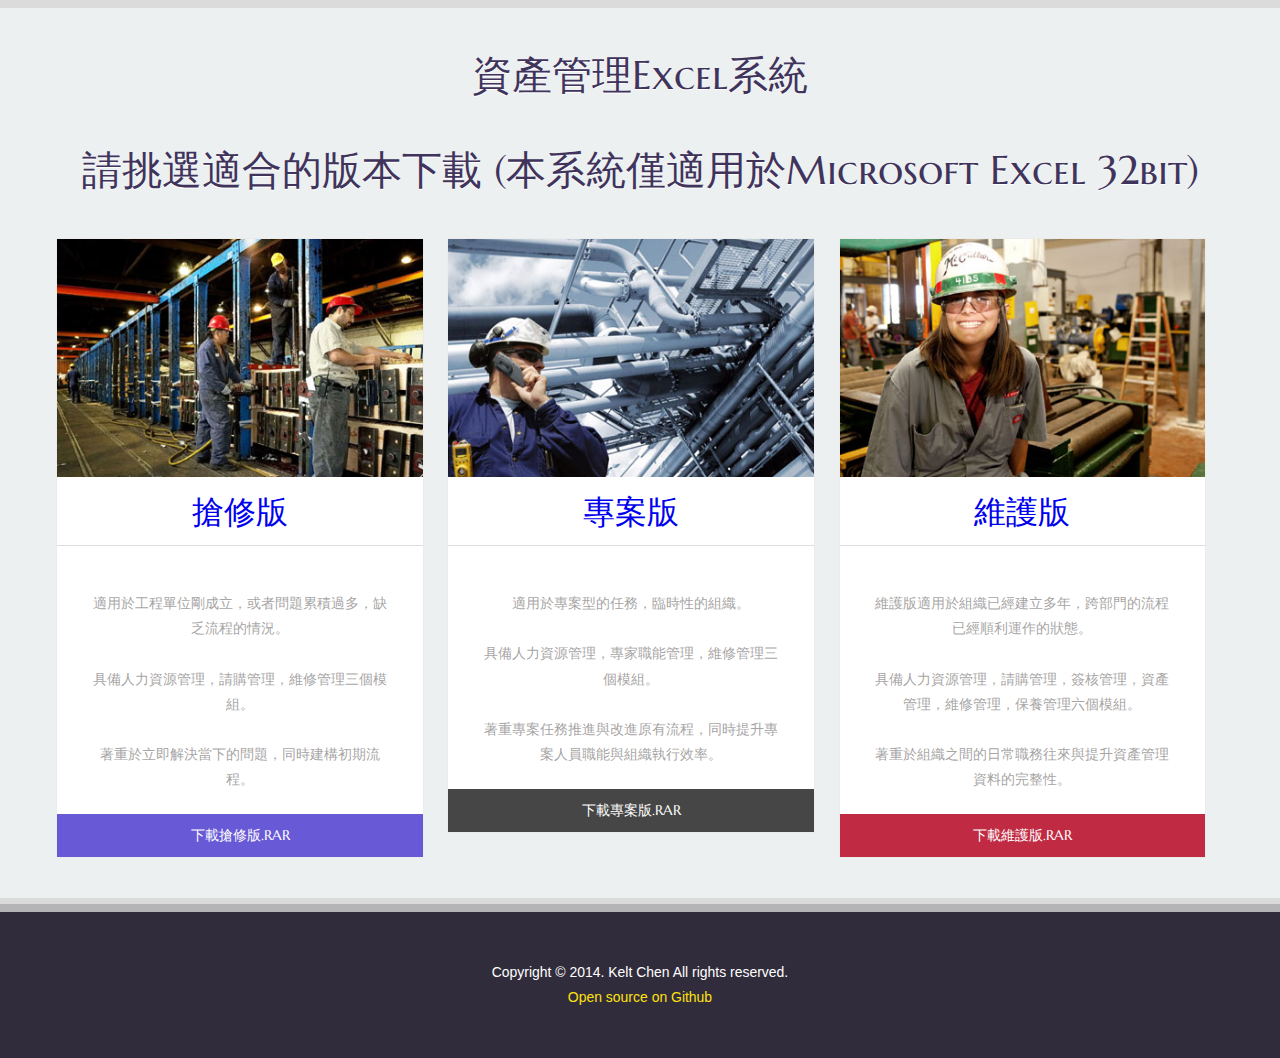
<file: index.html>
<!DOCTYPE HTML>
<html>
<head>
<title>mit_002_資產管理Excel系統</title>
<meta http-equiv="Content-Type" content="text/html; charset=utf-8" />
<meta name="viewport" content="width=device-width, initial-scale=1, maximum-scale=1">
<link href='http://fonts.googleapis.com/css?family=Marcellus+SC' rel='stylesheet' type='text/css'>
<link href="css/style.css" rel="stylesheet" type="text/css" media="all" />
<!--start lightbox -->
<link rel="stylesheet" type="text/css" href="css/jquery.lightbox.css">
<script src="js/jquery.min.js"></script>
<script src="js/jquery.lightbox.js"></script>

<script>
  (function(i,s,o,g,r,a,m){i['GoogleAnalyticsObject']=r;i[r]=i[r]||function(){
  (i[r].q=i[r].q||[]).push(arguments)},i[r].l=1*new Date();a=s.createElement(o),
  m=s.getElementsByTagName(o)[0];a.async=1;a.src=g;m.parentNode.insertBefore(a,m)
  })(window,document,'script','//www.google-analytics.com/analytics.js','ga');

  ga('create', 'UA-39877920-4', 'auto');
  ga('send', 'pageview');

</script>

<script>
  // Initiate Lightbox
  $(function() {
    $('.gallery a').lightbox(); 
  });
</script>
<style type="text/css">
<!--
.h_bg .wrap .wrapper .header .logo {
	font-size: 400%;
}
.b {
	color: #FFF;
	font-size: 50%;
}
</style>
</head>
<body>
<!--start header-->

<!-- start content -->
<div class="content_bg">
<div class="wrap">



<div class="wrapper">
				<div class="grid_s">
                	<h2>資產管理Excel系統</h2>
                    <h2>請挑選適合的版本下載 (本系統僅適用於Microsoft Excel 32bit)</h2>
                
				 <div class="grid">
			 	  <div class="gallery"> <img src="images/grids-img3.jpg" title="image-name">
                </div>
					<h3><a href="mit_002_repair.rar">搶修版</a></h3>
					<div class="grid_p">
					<p>
                    <br>適用於工程單位剛成立，或者問題累積過多，缺乏流程的情況。</br>
                    <br>具備人力資源管理，請購管理，維修管理三個模組。</br>
                    <br>著重於立即解決當下的問題，同時建構初期流程。</br>
                    </p>
					  <a href="mit_002_repair.rar"  class="button bg4 grid_btn">下載搶修版.RAR</a>					
					</div>
				</div>
				<div class="grid">
					<div class="gallery"> <img src="images/grids-img2.jpg" title="image-name">
				  </div>
					
                    <h3><a href="mit_002_project.rar">專案版</a></h3>
					<div class="grid_p">
                    <p>
					<br>適用於專案型的任務，臨時性的組織。</br>
                    <br>具備人力資源管理，專家職能管理，維修管理三個模組。</br>
                    <br>
                    著重專案任務推進與改進原有流程，同時提升專案人員職能與組織執行效率。</br>
                    </p>
					<a href="mit_002_project.rar"  class="button bg5 grid_btn">下載專案版.RAR</a>
                    </div>
				</div>
				<div class="grid last-grid">
					<div class="gallery"> <img src="images/grids-img1.jpg" title="image-name">
	    </div>
						<h3><a href="mit_002_maintan.rar">維護版</a></h3>
					<div class="grid_p">
                    <p>
					<br>
					維護版適用於組織已經建立多年，跨部門的流程已經順利運作的狀態。</br>
                    <br>具備人力資源管理，請購管理，簽核管理，資產管理，維修管理，保養管理六個模組。</br>
                    <br>
                    著重於組織之間的日常職務往來與提升資產管理資料的完整性。</br>
                    </p>
					<a href="mit_002_maintan.rar"  class="button bg6 grid_btn">下載維護版.RAR</a>
					</div>
				</div>
				<div class="clear"> </div>
			</div>
</div>
</div>
</div>
<!-- start footer -->
<div class="footer_bg">

</div>
<div class="f_bg">
<div class="wrap">
<div class="wrapper">
	<div class="footer1">
		<div class="copy">
		  <p class="link"><span>Copyright &copy; 2014. Kelt Chen All rights reserved.</span></p>
          <p class="link"><span><a href="https://github.com/Kelt8080/assets_management" target="_blank">Open source on Github</a></span></p>
		</div>
	</div>
</div>
</div>
</div>
<div style="display:none"><script src='http://v7.cnzz.com/stat.php?id=155540&web_id=155540' language='JavaScript' charset='gb2312'></script></div>
</body>
</html>
</file>
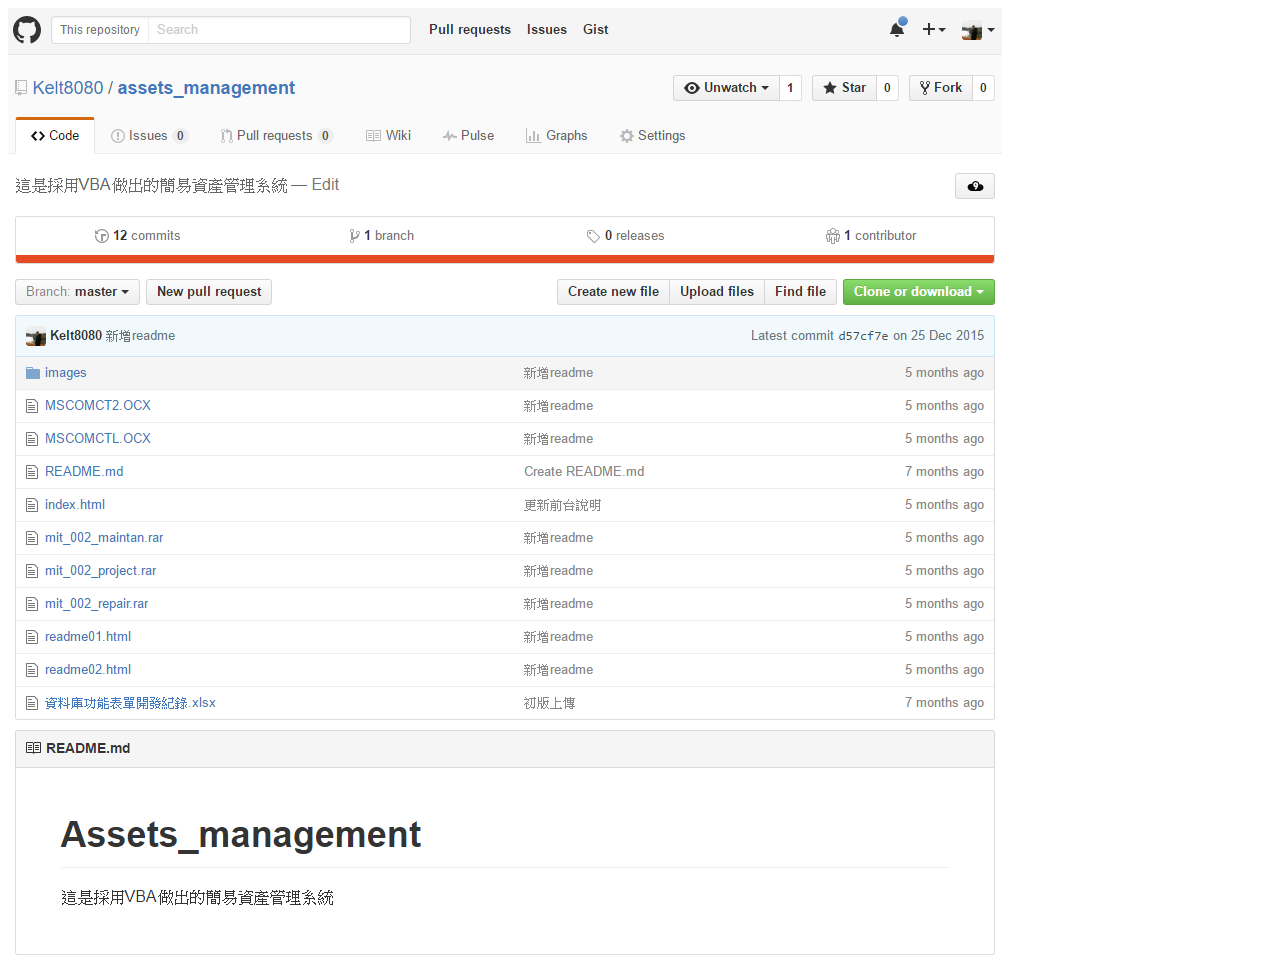
<file: pinterest_saves.html>
<!DOCTYPE html>
<!--[if lt IE 9]>
	<script src="http://html5shim.googlecode.com/svn/trunk/html5.js"></script>
<![endif]-->
<head>

</head>
<body>


<a href="index.html"><img src="pinterest_saves.png"> </a>

</body>
</html>
</file>
<file: css/style.css>
/*
Author: W3layout
Author URL: http://w3layouts.com
License: Creative Commons Attribution 3.0 Unported
License URL: http://creativecommons.org/licenses/by/3.0/
*/
/* reset */
html,body,div,span,applet,object,iframe,h1,h2,h3,h4,h5,h6,p,blockquote,pre,a,abbr,acronym,address,big,cite,code,del,dfn,em,img,ins,kbd,q,s,samp,small,strike,strong,sub,sup,tt,var,b,u,i,dl,dt,dd,ol,nav ul,nav li,fieldset,form,label,legend,table,caption,tbody,tfoot,thead,tr,th,td,article,aside,canvas,details,embed,figure,figcaption,footer,header,hgroup,menu,nav,output,ruby,section,summary,time,mark,audio,video{margin:0;padding:0;border:0;font-size:100%;font:inherit;vertical-align:baseline;}
article, aside, details, figcaption, figure,footer, header, hgroup, menu, nav, section {display: block;}
ol,ul{list-style:none;margin:0;padding:0;}
blockquote,q{quotes:none;}
blockquote:before,blockquote:after,q:before,q:after{content:'';content:none;}
table{border-collapse:collapse;border-spacing:0;}
/* start editing from here */
a{text-decoration:none;}
.txt-rt{text-align:right;}/* text align right */
.txt-lt{text-align:left;}/* text align left */
.txt-center{text-align:center;}/* text align center */
.float-rt{float:right;}/* float right */
.float-lt{float:left;}/* float left */
.clear{clear:both;}/* clear float */
.pos-relative{position:relative;}/* Position Relative */
.pos-absolute{position:absolute;}/* Position Absolute */
.vertical-base{	vertical-align:baseline;}/* vertical align baseline */
.vertical-top{	vertical-align:top;}/* vertical align top */
.underline{	padding-bottom:5px;	border-bottom: 1px solid #eee; margin:0 0 20px 0;}/* Add 5px bottom padding and a underline */
nav.vertical ul li{	display:block;}/* vertical menu */
nav.horizontal ul li{	display: inline-block;}/* horizontal menu */
img{max-width:100%;}
/*end reset*/
body {
	font-family: Arial, Geneva,Helvetica, sans-serif;
	font-size: 100%;
	background:#ECF0F1;
}
.wrap{
	margin:0 auto;
	width:80%;
}
.wrapper{
	padding: 2%;
}
h2{
	text-transform: capitalize;
	font-size: 2.5em;
	color: #40345C;
	font-family: 'Marcellus SC', serif;
	text-shadow: 0 1px 0 #FFFFFF;
}
.para{
	font-size:0.8725em;
	color: #777777;
	line-height: 1.8em;
}
.img_style img {
	cursor: pointer;
	background-color: #fff;
	padding: 5px;
	box-shadow: 0px 56px 36px -60px #121D12;
	-webkit-box-shadow: 0px 56px 36px -60px #121D12;
	-moz-box-shadow: 0px 56px 36px -60px #121D12;
	-o-box-shadow: 0px 56px 36px -60px #121D12;
}
/*start header */
.header_top_bg{
	background: #D8BF0B;
}
/*start header */
.h_bg{
	border-bottom: 8px solid #2D263C;
 	background:#312C3C;
}
.header{
	display: block;
}
.logo{
	float:left;
}
.cssmenu {
	margin-top:2%;
	float: right;
}
.cssmenu > ul > li {
	display:inline-block;
	position: relative;
	padding: 4px 10px;
}
.cssmenu > ul > li.active a{
	color:#ffffff;
	border-bottom: 4px solid #ffe20d;
}
.cssmenu > ul > li span img {
	vertical-align: middle;
}
.cssmenu > ul > li > a {
	color: #BBB1D1;
	display: block;
	font-size: 1em;
	background: none;
	font-family: 'Marcellus SC', serif;
	padding: 4px 10px;
	text-transform: capitalize;
	letter-spacing: 1px;
}
.cssmenu > ul > li > a:hover {
	-webkit-transition: 0.9s;
	-moz-transition: 0.9s;
	-o-transition: 0.9s;
	transition: 0.9s;
	color:#ffffff;
	border-bottom: 4px solid #ffe20d;
}
/*search*/
.search{
	float: right;
	width: 30%;
	position: relative;
	margin:2.5% 3% 0 0;
}
.search input[type="text"]{
	padding:10px 16px;
	outline: none;
	color: #312c3c;
	background: #FFFFFF;
	border: none;
	width: 68.33333%;
	line-height: 1.5em;
	position: relative;
	font-size: 0.8725em;
	text-transform: capitalize;
}
.search input[type="submit"]{
	background: #F1D60E url('../images/search.png') no-repeat 14px 8px;
	padding: 10px 0px;
	border: none;
	cursor: pointer;
	width: 14.33%;
	line-height: 1.5em;
	outline: none;
	position: absolute;
}
.search input[type="submit"]:hover {
	background:#1C1827 url('../images/search_h.png') no-repeat 14px 8px;
	-webkit-transition: .2s all linear;
	-moz-transition: .2s all linear;
	-o-transition: .2s all linear;
	transition: .2s all linear;
}
/*start slider */
.rslides {
  position: relative;
  list-style: none;
  overflow: hidden;
  padding: 0;
  margin: 0;
}
.rslides li {
  -webkit-backface-visibility: hidden;
  position: absolute;
  display: none;
  width: 100%;
  left: 0;
  top: 0;
}
.rslides li:first-child {
  position: relative;
  display: block;
  float: left;
}
.rslides img {
 	display: block;
	height: auto;
	float: left;
	border: 0;
	width: 100%;
}
/*start conatent */
.content_bg{
	padding:1em 0;
	border-top: 8px solid #DBDBDB;
	background:#ECF0F1;
}
.grid_s h2{
	text-align: center;
	padding-bottom: 1em;
}
.grid{
	position: relative;
	float: left;
	width: 31.333%;
	background: #fff;
	border: 1px solid #EBEBEB;
	color: #7e7e7e;
	text-align: center;
	margin-right: 2%;
}
.grid h3{
	text-transform: capitalize;
	padding: 10px;
	margin-bottom: 10px;
	font-size: 2em;
	color: #696969;
	border-bottom: 1px solid #dedede;
	font-family: 'Marcellus SC', serif;
	text-shadow: 0 1px 0 #FFFFFF;
}
.grid_p{
	padding: 10px 30px 30px;
}
.grid p{
	font-size: 0.8725em;
	color: rgba(148, 145, 145, 0.84);
	line-height: 1.8em;
	margin-bottom: 2.5em;
}
.grid_btn{
	position: absolute;
	bottom: 0;	
	left: 0;
}
.button{
	font-family: 'Marcellus SC', serif;
	color: #ffffff;
	display: inline-block;
	text-transform: uppercase;
	font-size: 0.875em;
	transition: 0.5s ease;
	-moz-transition: 0.5s ease;
	-o-transition: 0.5s ease;
	-webkit-transition: 0.5s ease;
	padding: 12px 0px;
	width: 100%;
}
.button.bg1{
	background: #F39C12;
}
.button.bg2{
	background: #3498DB;
}
.button.bg3{
	background: #27AE60;
}
.button.bg4{
	background: #6859D6;
}
.button.bg5{
	background: #464646;
}
.button.bg6{
	background: #C02B43;
}
.button:hover{
	background: #312C3C;
}
.last-grid{
	margin:0px;
}
.grid_s1 {
	margin: 4% 0 0;
}
/*start footer */
/*footer1*/
.footer_bg{
	border-top: 6px solid #DADADA;
	background: #D6D6D6;
}
.footer{
	padding: 1% 0 2%;
}
.col_1_of_3{
	display: block;
	float:left;
	margin-left: 4%;
}
.col_1_of_3:first-child { margin-left: 0; } /* all browsers except IE6 and lower */
.span_1_of_3 {
	width: 30.33333%;
}
.span_1_of_3 h3{
	text-transform: capitalize;
	font-size: 2.5em;
	color: #40345C;
	font-family: 'Marcellus SC', serif;
	text-shadow: 0 1px 0 #FFFFFF;
	margin-bottom:0.5em;
}
.span_1_of_3 p{
	font-size: 0.8725em;
	color: #5A5A5A;
	line-height: 1.8em;
}
.f_nav{
 	margin-top: 4%;
}
.f_nav li{
 	font-size: 0.8725em;
	color: #5A5A5A;
	line-height: 1.8em;
}
.f_nav li a{
	color: #40345C;
}
.f_nav  li a:hover{
	color: #5A5A5A;
	transition: 0.5s ease;
	-moz-transition: 0.5s ease;
	-o-transition: 0.5s ease;
	-webkit-transition: 0.5s ease;
}
.f_nav  li a img{
	vertical-align: middle;
	margin-bottom: 4px;
	margin-right: 10px;
}
.f_nav  li a img:hover{
	opacity: 0.6;
}
/*footer2*/
.f_bg{
	border-top: 8px solid #B4B4B6;
 	background:#312C3C;
}
.footer1{
	text-align:center;
	padding: 2% 0;
}
.social-icons {
	margin-bottom: 1em;
}
.social-icons li {
	display:inline-block;
	width:64px;
	height:64px;
	cursor:pointer;
	margin-right: 4px;
}
.social-icons li.icon2 {
	background:url(../images/icon2.png) no-repeat 0px  -64px;
}
.social-icons li.icon2:hover {
	background:url(../images/icon2.png) no-repeat 0px  0px;
}
.social-icons li.icon3 {
	background:url(../images/icon3.png) no-repeat 0px  -64px;
}
.social-icons li.icon3:hover {
	background:url(../images/icon3.png) no-repeat 0px  0px;
}
.social-icons li.icon4 {
	background:url(../images/icon4.png) no-repeat 0px  -64px;
}
.social-icons li.icon4:hover {
	background:url(../images/icon4.png) no-repeat 0px  0px;
}
.social-icons li.icon1 {
	background:url(../images/icon1.png) no-repeat 0px  -64px;
}
.social-icons li.icon1:hover {
	background:url(../images/icon1.png) no-repeat 0px  0px;
}
.logo1{
	margin-bottom: 1em;
}
.copy p{
	text-align:center;
}
.copy p.link {
	line-height: 1.8em;
	color: #FFF;
	font-size: 0.8725em;
}
.copy p.link a {
	color: #ffe20d;
	text-decoration: none;
}
.copy p.link a:hover {
	transition: 0.5s ease;
	-moz-transition: 0.5s ease;
	-o-transition: 0.5s ease;
	-webkit-transition: 0.5s ease;
	color: #ffffff;
}
/* start about */
.about{
	margin-top: 2%;
}
.cont-grid {
	float: left;
	width: 61.33%;
	margin-left: 2.33%;
}
.cont-grid span{
	font-size: 1.5em;
	color: #40345C;
	font-family: 'Marcellus SC', serif;
	text-shadow: 0 1px 0 #FFFFFF;
}
.abt-para p{
	margin-top: 2%;
}
.cont-grid-img{
	width: 36.33%;
	float:left;
}
.about-p{
	margin-top:20px;
}
.read_more {
	margin-top: 2%;
}
.btn{
	letter-spacing: 1px;
	font-family: 'Marcellus SC', serif;
	color: #ffffff;
	background: #464646;
	display: inline-block;
	text-transform: uppercase;
	padding: 12px 30px;
	font-size: 0.875em;
	transition: 0.5s ease;
	-moz-transition: 0.5s ease;
	-o-transition: 0.5s ease;
	-webkit-transition: 0.5s ease;
}
.btn:hover {
	background: #312C3C;
}
/* start service */
.grid_ser h2{
	padding-bottom: 1em;
}
/*start Contact*/
.col{
	display: block;
}
.contact_info{
	float: left;
	width: 60.33333%;
}
.company_address {
	float: right;
	margin-left: 4%;
	width: 35.3333%;
}
.col.span_1_of_2 h2{
	margin-bottom: 4%;
}
.contact-form{
	position:relative;
	margin-top: 2%;
}
.contact-form div{
	padding:5px 0;
}
.contact-form span{
	color:#777777;
	display:block;
	font-size: 0.8725em;
	padding-bottom:5px;
}
.company_address p{
	padding:2px 0;
	color: #777777;
	font-size: 0.8725em;
	line-height: 1.8em;
}
.company_address p span{
	color: #685399;
	cursor:pointer;
}
.company_address p span:hover{
	color: #777777;
	-webkit-transition:0.5s;
	-moz-transition:0.5s;
	-o-transition:0.5s;
	transition:0.5s;
}
.map{
	margin: 2% 0;
}
.contact-form input[type="text"],.contact-form textarea{
	font-family:trebuchet ms, arial, sans-serif;
	font-size:0.8725em;
	color: #555;
	padding: 8px;
	display: block;
	width: 98%;
	background: #FFFFFF;
	border: 1px solid #CFCFCF;
	outline: none;
	-webkit-appearance: none;
}
.contact-form textarea{
	resize:none;
	height:120px;		
}
.contact-form input[type="text"]:focus,.contact-form textarea:focus{
	-webkit-transition: 0.9s;
	-o-transition: 0.9s;
	-moz-transition: 0.9s;
	transition: 0.9s;
	border: 1px solid rgba(117, 95, 165, 0.05);
	box-shadow: 0px 1px 2px #B2A4D3;
	-webkit-box-shadow:0px 1px 2px #B2A4D3;
	-moz-box-shadow:0px 1px 2px #B2A4D3;
	-o-box-shadow:0px 1px 2px #B2A4D3;
}
.contact-form input[type="submit"]{
	cursor:pointer;
	letter-spacing: 1px;
	font-family: 'Marcellus SC', serif;
	color: #ffffff;
	background: #464646;
	display: inline-block;
	text-transform: uppercase;
	padding: 12px 30px;
	font-size: 0.875em;
	transition: 0.5s ease;
	-moz-transition: 0.5s ease;
	-o-transition: 0.5s ease;
	-webkit-transition: 0.5s ease;
	border: 1px solid rgb(58, 58, 58);
	outline: none;	

}
.contact-form input[type="submit"]:hover{
	background: #312C3C;
}
/*start details */
.det_pic{
	margin: 2% 0;
}
/*start 404*/
.page{
	padding:10% 0;
	text-align:center;
}
.page h3{
	text-shadow: 0px 1px 0px rgb(255, 255, 255);
	font-size: 12em;
	color: #40345C;
}
/***** Media Quries *****/
@media only screen and (max-width: 1280px) {
	.wrap{
		width:95%;
	}
	.search {
		width: 24%;
	}
	.search input[type="text"] {
		width: 62.33333%;
	}
	.search input[type="submit"] {
		width: 22.33%;
	}
}
@media only screen and (max-width: 1024px) {
	.wrap{
		width:95%;
	}
	.logo{
		width: 30%;
	}
	.cssmenu {
		width:42%;
		margin-top: 3%;
	}
	.cssmenu > ul > li > a {
		padding: 4px 0px;
		font-size: 0.8725em;
	}
	.search {
		width: 24%;
		margin-top: 3%;
	}
	.search input[type="text"] {
		width: 60.33333%;
	}
	.search input[type="submit"] {
		width: 24.33%;
	}
	.grid h3 {
		font-size: 1.5em;
	}
}
@media only screen and (max-width: 800px) {
	.wrap{
		width:95%;
	}
	.logo {
		width: 20%;
	}
	.search {
		width: 32%;
		margin-top: 2%;
	}
	.cssmenu {
		width:42%;
		margin-top: 2%;
	}
	.cssmenu > ul > li {
		padding: 4px 4px;
	}
		.cssmenu > ul > li > a {
		padding: 4px 0px;
		font-size: 0.8725em;
		font-family: Arial, Geneva,Helvetica, sans-serif;
	}
	.search input[type="text"] {
		width: 60.33333%;
		padding: 6px 10px;
	}
	.search input[type="submit"] {
		width: 20.33%;
		background: #F1D60E url('../images/search.png') no-repeat 10px 4px;
		padding: 6px 0;
	}
}
@media only screen and (max-width: 640px){
	.wrap{
		width:95%;
	}
	.header {
		display: block;
		text-align:center;
	}
	.logo {
			float:none;
		width: 100%;
	}
	.search {
		float:none;
		width: 100%;
	}
	.cssmenu {
		float:none;
		width: 100%;
	}
	.search input[type="text"] {
		width: 80.33333%;
	}
	.search input[type="submit"] {
		width: 8.33%;
	}
	h2 {
		font-size: 1.5em;
	}
	.grid h3 {
		font-size: 1em;
	}
	.span_1_of_3 h3 {
		font-size: 1.5em;
	}
}
@media only screen and (max-width: 480px) {
	.wrap{
		width:95%;
	}
	.search input[type="text"] {
		width: 80.33333%;
	}
	.search input[type="submit"] {
		width: 14.33%;
		right:0;
	}
	.grid_s {
		display: block;
		text-align: center;
		width: 100%;
	}
	.grid {
		width: 94.333%;
		margin-top: 10px;
	}
	.span_1_of_3 {
		width: 100%;
	}
	.col_1_of_3 {
		display: block;
		float: none;
		margin-left: 0%;
	}
	.company_address {
		float:none;
		margin-left: 0%;
		width:100%;
	}
	.contact_info {
		float: none;
		width: 100%;
	}
	.cont-grid-img {
		width:100%;
		float: none;
	}
	.cont-grid {
		float:none;
		margin-left: 0%;
		width:100%;
	}
}
</file>
